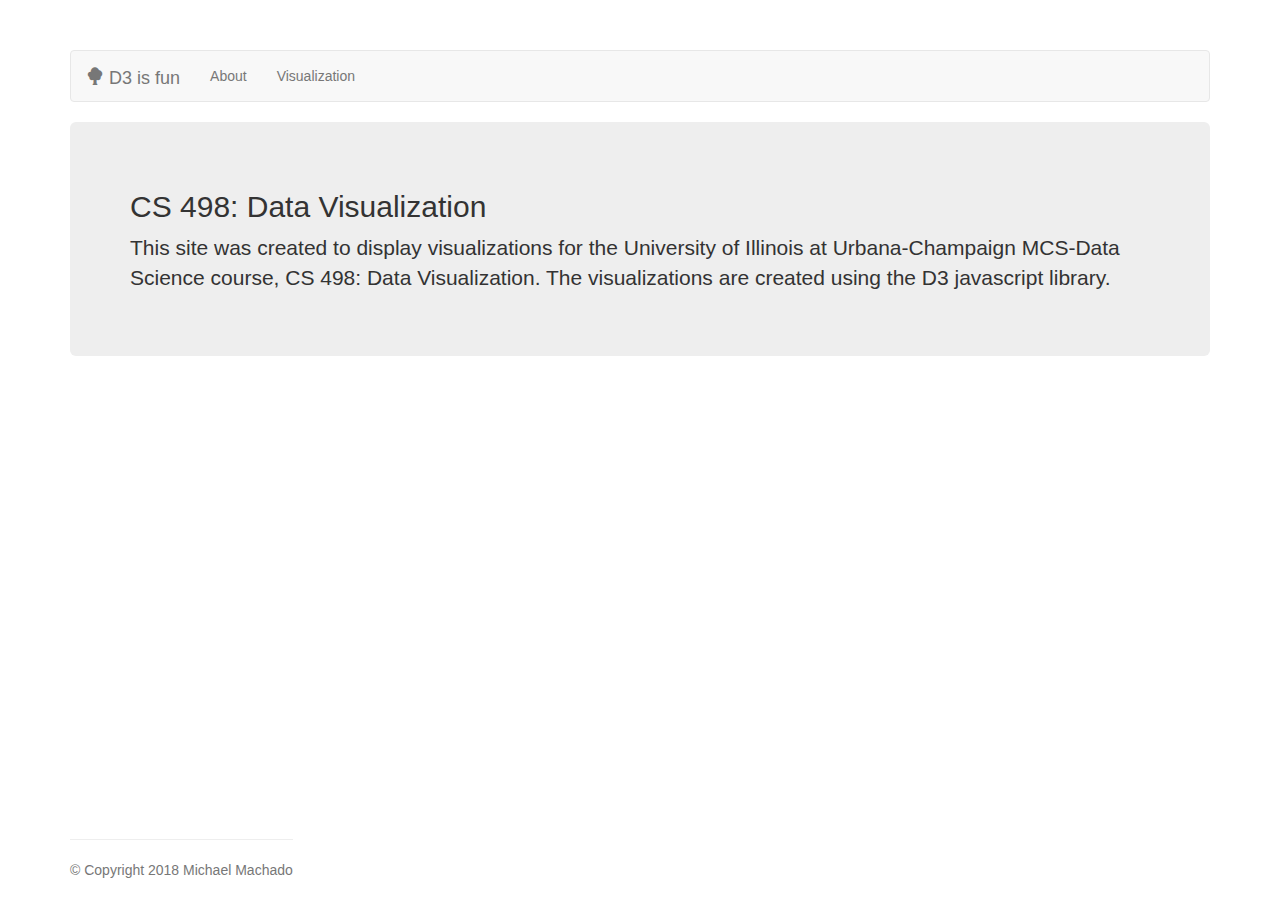
<file: index.html>
<!DOCTYPE html>
<html lang="en">
<head>
  <meta charset="UTF-8">
  <title>Michael Machado - Visualizations</title>
  <!-- jQuery (necessary for Bootstrap's JavaScript plugins) -->
  <script src="https://ajax.googleapis.com/ajax/libs/jquery/1.12.4/jquery.min.js"></script>
  <!-- Latest compiled and minified CSS -->
  <link rel="stylesheet" href="https://maxcdn.bootstrapcdn.com/bootstrap/3.3.7/css/bootstrap.min.css">
  <!-- Latest compiled and minified JavaScript -->
  <script src="https://maxcdn.bootstrapcdn.com/bootstrap/3.3.7/js/bootstrap.min.js"></script>
  <link rel="stylesheet" href="css/custom.css">
</head>

<body class="container">
  <header id="header">
    <nav class="navbar navbar-default" role="navigation">
      <div class="container-fluid">

        <div class="navbar-header">
          <a class="navbar-brand" href="https://d3js.org/" target="_blank">
                <span class="glyphicon glyphicon glyphicon-tree-deciduous"></span>
                D3 is fun
            </a>

          <ul class="nav navbar-nav">
            <li><a href="/">About</a></li>
            <li><a href="/scene1">Visualization</a></li>
          </ul>
        </div>

      </div>
    </nav>
  </header>

  <main>
    <div class="jumbotron jumbotron-fluid">
      <h2>CS 498: Data Visualization</h2>
      <p>
        This site was created to display visualizations for the University of Illinois at Urbana-Champaign MCS-Data Science course, CS 498: Data Visualization. The visualizations are created using the D3 javascript library.
      </p>
    </div>
  </main>

  <footer id="footer">
    <hr>
    <p class="text-center text-muted">© Copyright 2018 Michael Machado</p>
  </footer>
</body>

</html>
</file>
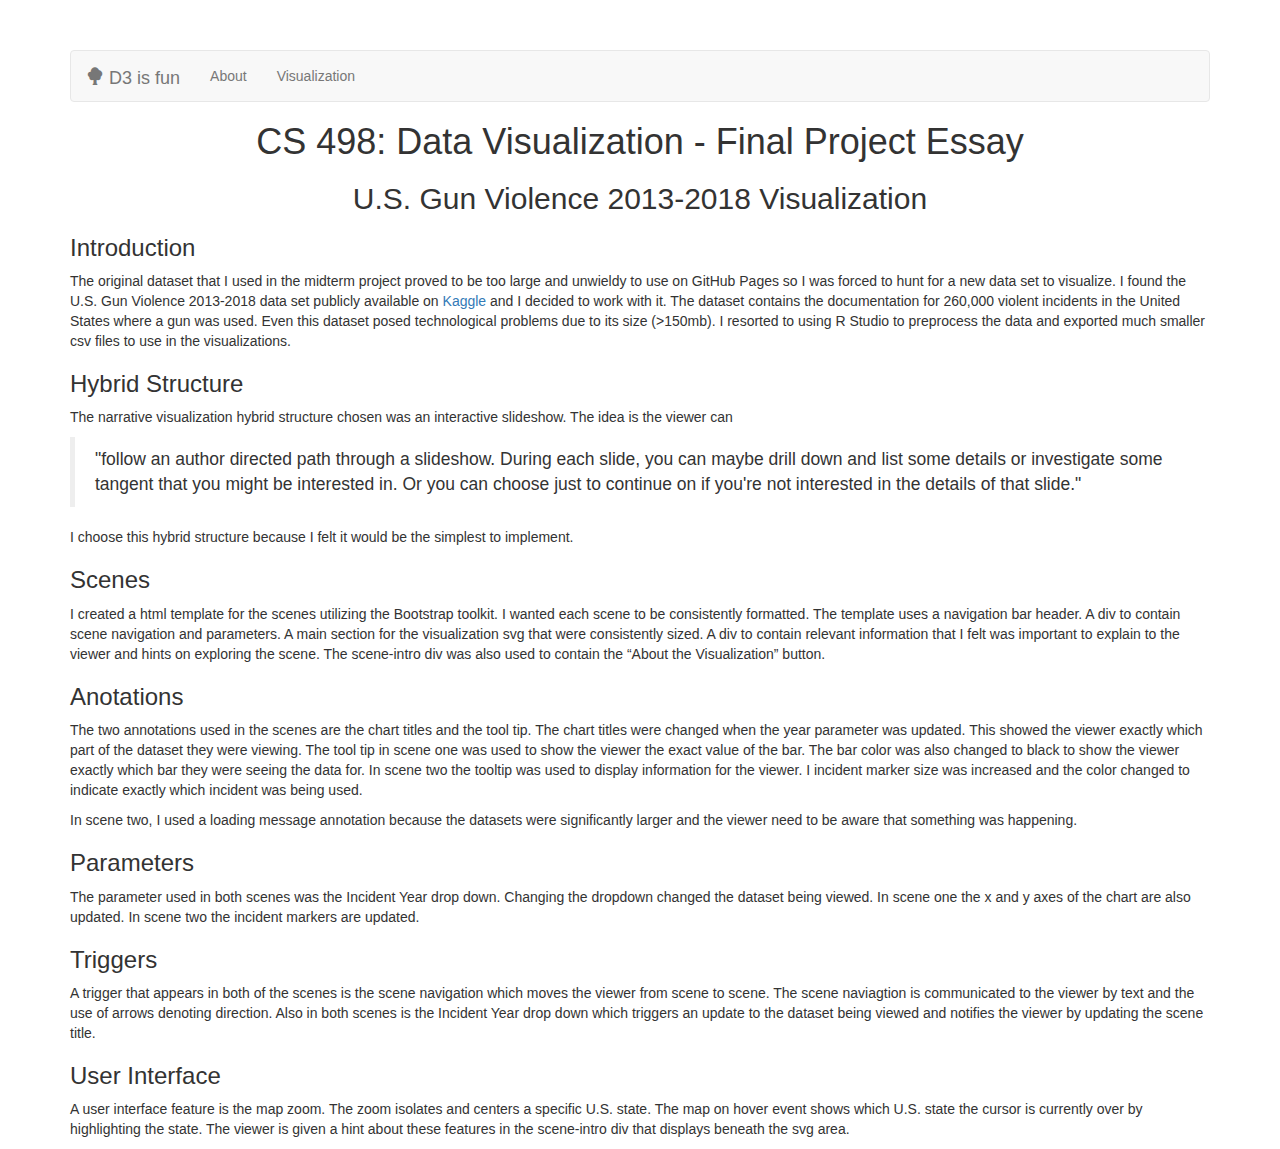
<file: essay.html>
<!DOCTYPE html>
<html lang="en">

<head>
  <meta charset="UTF-8">
  <title>Michael Machado - Visualizations</title>
  <script src="https://ajax.googleapis.com/ajax/libs/jquery/1.12.4/jquery.min.js"></script>
  <!-- Latest compiled and minified CSS -->
  <link rel="stylesheet" href="https://maxcdn.bootstrapcdn.com/bootstrap/3.3.7/css/bootstrap.min.css">
  <!-- Latest compiled and minified JavaScript -->
  <script src="https://maxcdn.bootstrapcdn.com/bootstrap/3.3.7/js/bootstrap.min.js"></script>
  <link rel="stylesheet" href="css/custom.css">
  <style>
    h1 {
      text-align: center;
    }

    h2 {
      text-align: center;
    }

    h3 {
      text-align: left;
    }

    p {
      text-align: left;
    }
  </style>
</head>

<body class="container">
  <header id="header">
    <nav class="navbar navbar-default" role="navigation">
      <div class="container-fluid">

        <div class="navbar-header">
          <a class="navbar-brand" href="https://d3js.org/" target="_blank">
                <span class="glyphicon glyphicon glyphicon-tree-deciduous"></span>
                D3 is fun
            </a>

          <ul class="nav navbar-nav">
            <li><a href="/">About</a></li>
            <li><a href="/scene1">Visualization</a></li>
          </ul>
        </div>

      </div>
    </nav>
  </header>

  <main>
    <div id="intro" text-align="center">
      <h1>CS 498: Data Visualization - Final Project Essay </h1>
      <h2>U.S. Gun Violence 2013-2018 Visualization</h2>
      <h3>Introduction</h3>
      <p>The original dataset that I used in the midterm project proved to be too large and unwieldy to use on GitHub Pages so I was forced to hunt for a new data set to visualize. I found the U.S. Gun Violence 2013-2018 data set publicly available on
        <a href="https://www.kaggle.com/jameslko/gun-violence-data" target="_blank">Kaggle</a> and I decided to work with it. The dataset contains the documentation for 260,000 violent incidents in the United States where a gun was used. Even this dataset
        posed technological problems due to its size (>150mb). I resorted to using R Studio to preprocess the data and exported much smaller csv files to use in the visualizations.
      </p>
    </div>
    <div id="rubric1">
      <h3>Hybrid Structure</h3>
      <p>The narrative visualization hybrid structure chosen was an interactive slideshow. The idea is the viewer can
        <blockquote cite="https://www.coursera.org/learn/cs-498-dv/lecture/duZCy/9-1-3-the-narrative-spectrum">
          "follow an author directed path through a slideshow. During each slide, you can maybe drill down and list some details or investigate some tangent that you
           might be interested in. Or you can choose just to continue on if you're not interested in the details of that slide."
        </blockquote>
        I choose this hybrid structure because I felt it would be the simplest to implement.
      </p>
    </div>
    <div id="rubric2">
      <h3>Scenes</h3>
      <p>I created a html template for the scenes utilizing the Bootstrap toolkit. I wanted each scene to be consistently formatted. The template uses a navigation
        bar header. A div to contain scene navigation and parameters. A main section for the visualization svg that were consistently sized. A div to contain
        relevant information that I felt was important to explain to the viewer and hints on exploring the scene. The scene-intro div was also used to contain
        the “About the Visualization” button.
      </p>
    </div>
    <div id="rubric3">
      <h3>Anotations</h3>
      <p>The two annotations used in the scenes are the chart titles and the tool tip. The chart titles were changed when the year parameter was updated.
        This showed the viewer exactly which part of the dataset they were viewing. The tool tip in scene one was used to show the viewer the exact value
        of the bar. The bar color was also changed to black to show the viewer exactly which bar they were seeing the data for. In scene two the tooltip
        was used to display information for the viewer. I incident marker size was increased and the color changed to indicate exactly which incident was
        being used.</p>
        <p> In scene two, I used a loading message annotation because the datasets were significantly larger and the viewer need to be aware that something
           was happening.</p>
    </div>
    <div id="rubric4">
      <h3>Parameters</h3>
      <p>The parameter used in both scenes was the Incident Year drop down. Changing the dropdown changed the dataset being viewed. In scene one the x and y axes
        of the chart are also updated. In scene two the incident markers are updated.</p>
    </div>
    <div id="rubric5">
      <h3>Triggers</h3>
      <p>A trigger that appears in both of the scenes is the scene navigation which moves the viewer from scene to scene. The scene naviagtion is communicated to
        the viewer by text and the use of arrows denoting direction. Also in both scenes is the Incident Year drop down
        which triggers an update to the dataset being viewed and notifies the viewer by updating the scene title.</p>
    </div>
    <div id="user-inteface">
      <h3>User Interface</h3>
      <p>A user interface feature is the map zoom. The zoom isolates and centers a specific U.S. state. The map on hover event shows which U.S. state
        the cursor is currently over by highlighting the state. The viewer is given a hint about these features in the scene-intro div that displays beneath
        the svg area.
     </p>
    </div>
  </main>

</body>

</html>
</file>
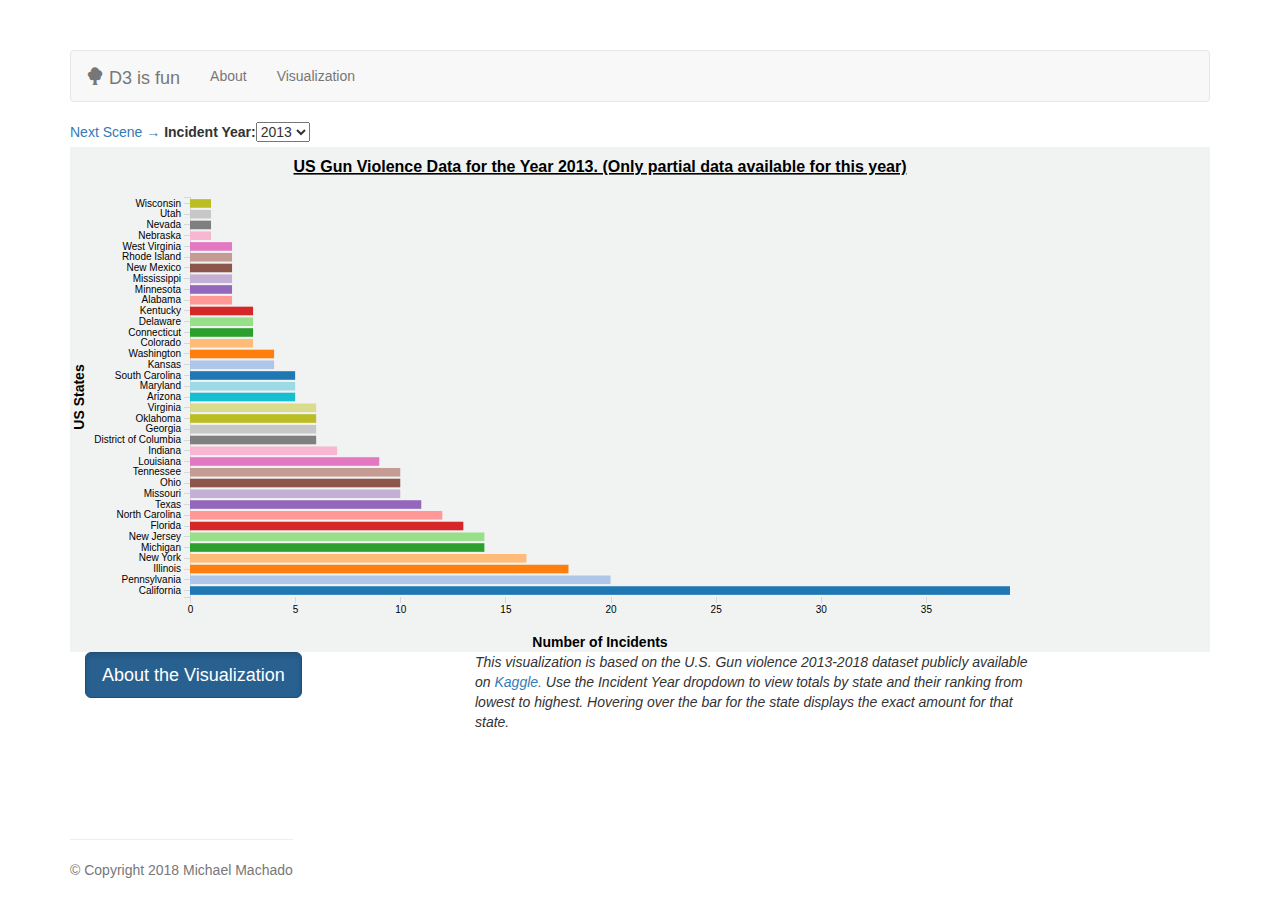
<file: scene1.html>
<!DOCTYPE html>
<html lang="en">

<head>
  <meta charset="UTF-8">
  <title>Michael Machado - Visualizations</title>
  <script src="js/d3.v4.min.js"></script>
  <script src="js/d3-scale-chromatic.v0.3.min.js"></script>
  <!-- jQuery (necessary for Bootstrap's JavaScript plugins) -->
  <script src="https://ajax.googleapis.com/ajax/libs/jquery/1.12.4/jquery.min.js"></script>
  <!-- Latest compiled and minified CSS -->
  <link rel="stylesheet" href="https://maxcdn.bootstrapcdn.com/bootstrap/3.3.7/css/bootstrap.min.css">
  <!-- Latest compiled and minified JavaScript -->
  <script src="https://maxcdn.bootstrapcdn.com/bootstrap/3.3.7/js/bootstrap.min.js"></script>
  <link rel="stylesheet" href="css/custom.css">
  <link rel="stylesheet" href="css/barchart.css">
</head>

<body class="container">
  <header id="header">
    <nav class="navbar navbar-default" role="navigation">
      <div class="container-fluid">
        <div class="navbar-header">
          <a class="navbar-brand" href="https://d3js.org/" target="_blank">
                <span class="glyphicon glyphicon glyphicon-tree-deciduous"></span>
                D3 is fun
            </a>
          <ul class="nav navbar-nav">
            <li><a href="/">About</a></li>
            <li><a href="/scene1">Visualization</a></li>
          </ul>
        </div>
      </div>
    </nav>
  </header>
  <div id="drop" class="toolbar" align="center">
    <a href="/scene2">Next Scene &rarr;</a>
  </div>
  <main>
    <div id="viz" class="barchart">
      <svg width="960" height="500"></svg>
      <script>
        // Set the dimensions of the svg
        margin = {
          top: 50,
          right: 20,
          bottom: 50,
          left: 120
        };
        width = 960 - margin.left - margin.right;
        height = 500 - margin.top - margin.bottom;
        // set ranges
        // D3 scales = just math
        // x is a function that transforms from "domain" (data) into "range" (usual pixels)
        // domain gets set after the data loads
        var x = d3.scaleLinear().range([0, width]);
        var y = d3.scaleBand().range([height, 0]);
        var colorScale = d3.scaleOrdinal(d3.schemeCategory20);
        // Set the data value to use for color
        var colorColumn = "state";
        // Add the tooltip
        var tooltip = d3.select("body").append("div").attr("class", "toolTip");
        // Add a label for the year drop down menu
        d3.select("#drop").append("label").text("Incident Year: ");
        //set up chart
        var svg = d3.select("svg")
          .append("g")
          .attr("transform", "translate(" + margin.left + "," + margin.top + ")");
        // Add chart title
        svg.append("text")
          .attr("x", (width / 2))
          .attr("y", 0 - (margin.top / 2))
          .attr("text-anchor", "middle")
          .attr("id", "chart-title")
          .attr("class", "annotation")
          .style("font-size", "16px")
          .style("font-weight", "bold")
          .style("text-decoration", "underline")
          .text("US Gun Violence 2013-2018");

        // add the x axis
        svg.append("g").attr("class", "x axis").attr("transform", "translate(0," + height + ")");
        // text label for the x axis
        svg.append("text")
          .attr("x", width / 2)
          .attr("y", height + margin.bottom)
          .style("fill", "black")
          .style("font-weight", "bold")
          .style("text-anchor", "middle")
          .text("Number of Incidents");
        // add the y axis
        svg.append("g").attr("class", "y axis");
        // text label for the y axis
        svg.append("text")
          .attr("x", 0 - (height / 2))
          .attr("y", 0 - margin.left)
          .attr("dy", "1em")
          .attr("transform", function(d) {
            return "rotate(-90)"
          })
          .style("fill", "black")
          .style("font-weight", "bold")
          .style("text-anchor", "middle")
          .text("US States");

        // Fetch and format the data
        d3.csv("data/incidents_by_year_and_state.csv", function(d) {
          return {
            year: d.year,
            state: d.state,
            freq: +d.freq // convert "freq" column to number
          };
        }, function(error, csv_data) {
          if (error) throw error;

          console.log(csv_data);

          // add the drop down
          var selector = d3.select("#drop")
            .append("select")
            .attr("id", "dropdown")
            .on("change", function(d) {
              selection = document.getElementById("dropdown").value;
              renderChart(selection, csv_data);
            });

          // Map the values for the drop down
          selector.selectAll("option")
            .data(d3.map(csv_data, function(d) {
              return d.year;
            }).keys())
            .enter().append("option")
            .attr("value", function(d) {
              return d;
            })
            .text(function(d) {
              return d;
            });
          // render by default using year = 2013
          renderChart("2013", csv_data);
        }); // end  d3.csv("data/incidents_by_year_and_state.csv", function(d)

        function renderChart(year, data) {
          // filter the data based on the year dropdown
          var filteredData = data.filter(function(d) {
            return d.year == year;
          });
          /* Sort from lowest to highest  */
          filteredData.sort(function(a, b) {
            return b.freq - a.freq;
          });
          // calculate the domains
          x.domain([0, d3.max(filteredData, function(d) {
            return d.freq;
          })]);
          y.domain(filteredData.map(function(d) {
            return d.state;
          })).padding(0.2);
          colorScale.domain(filteredData.map(function(d) {
            return d[colorColumn];
          }));

          if (year == "2013" || year == "2018") {
            svg.select("text.annotation")
              .text("US Gun Violence Data for the Year " + year + ". (Only partial data available for this year)");
          } else {
            svg.select("text.annotation")
              .text("US Gun Violence Data for the Year " + year);
          }


          // d3.v4 method of setting up axises: axisLeft, axisBottom, etc.
          var yAxis = d3.axisLeft().scale(y);

          var xAxis = d3.axisBottom().scale(x);

          var t = d3.transition().duration(500);
          // Set the x axis
          svg.select(".x").transition(t).call(xAxis);
          // Set the y axis
          svg.select(".y").transition(t).call(yAxis);

          // remove the previous bars
          svg.selectAll(".bar").remove();
          // Add the bars
          svg.selectAll(".bar")
            .data(filteredData)
            .enter().append("rect")
            .attr("class", "bar")
            .attr("x", 0)
            .attr("height", y.bandwidth())
            .attr("y", function(d) {
              return y(d.state);
            })
            .attr("width", function(d) {
              return x(d.freq);
            })
            .attr("fill", function(d) {
              return colorScale(d[colorColumn]);
            })
            .on("mousemove", function(d) {
              tooltip
                .style("left", d3.event.pageX - 50 + "px")
                .style("top", d3.event.pageY - 90 + "px")
                .style("display", "inline-block")
                .html("State: " + (d.state) + "<br>" + "Total Incidents: " + (d.freq));
            })
            .on("mouseover", function() {
              d3.select(this)
                .attr("fill", "black");
            })
            .on("mouseout", function(d, i) {
              d3.select(this).attr("fill", function() {
                return "" + colorScale(d[colorColumn]) + "";
              });
              tooltip.style("display", "none");
            });

        } // end function renderChart(year, data)
      </script>
    </div>
  </main>
  <div id="scene-intro" class="container">
    <div class="row">
      <div class="col-md-4">
        <a href="/essay" target="_blank" class="btn btn-primary btn-lg active" role="button" aria-pressed="true">About the Visualization</a>
      </div>
      <div class="col-md-6">
        <p><i>This visualization is based on the U.S. Gun violence 2013-2018 dataset publicly available on
          <a href="https://www.kaggle.com/jameslko/gun-violence-data" target="_blank">Kaggle.</a> Use the
          Incident Year dropdown to view totals by state and their ranking from lowest to highest. Hovering over the
          bar for the state displays the exact amount for that state.
        </i></p>
      </div>
    </div>
  </div>
  <footer id="footer">
    <hr>
    <p class="text-center text-muted">© Copyright 2018 Michael Machado</p>
  </footer>


</body>

</html>
</file>
<file: css/custom.css>
body {
    padding-top: 50px;
  }

  footer {
    display: block;
    position: absolute;
    bottom: 10px;
  }

  .chart {
    display: block;
  }

  .barchart {
    display: block;
    background-color: #F1F3F3;
  }

  .toolbar {
    display: inline-block;
  }

  .toolTip {
    position: absolute;
    display: none;
    min-width: 80px;
    height: auto;
    background: none repeat scroll 0 0 #ffffff;
    border: 1px solid #6F257F;
    padding: 14px;
    text-align: left;
    pointer-events: none;
  }
</file>
<file: css/barchart.css>
.axis path,
.axis line {
  fill: none;
  stroke: #D4D8DA;
  stroke-width: 1px;
  shape-rendering: crispEdges;
}
.x path {
	display: none;
}
</file>
